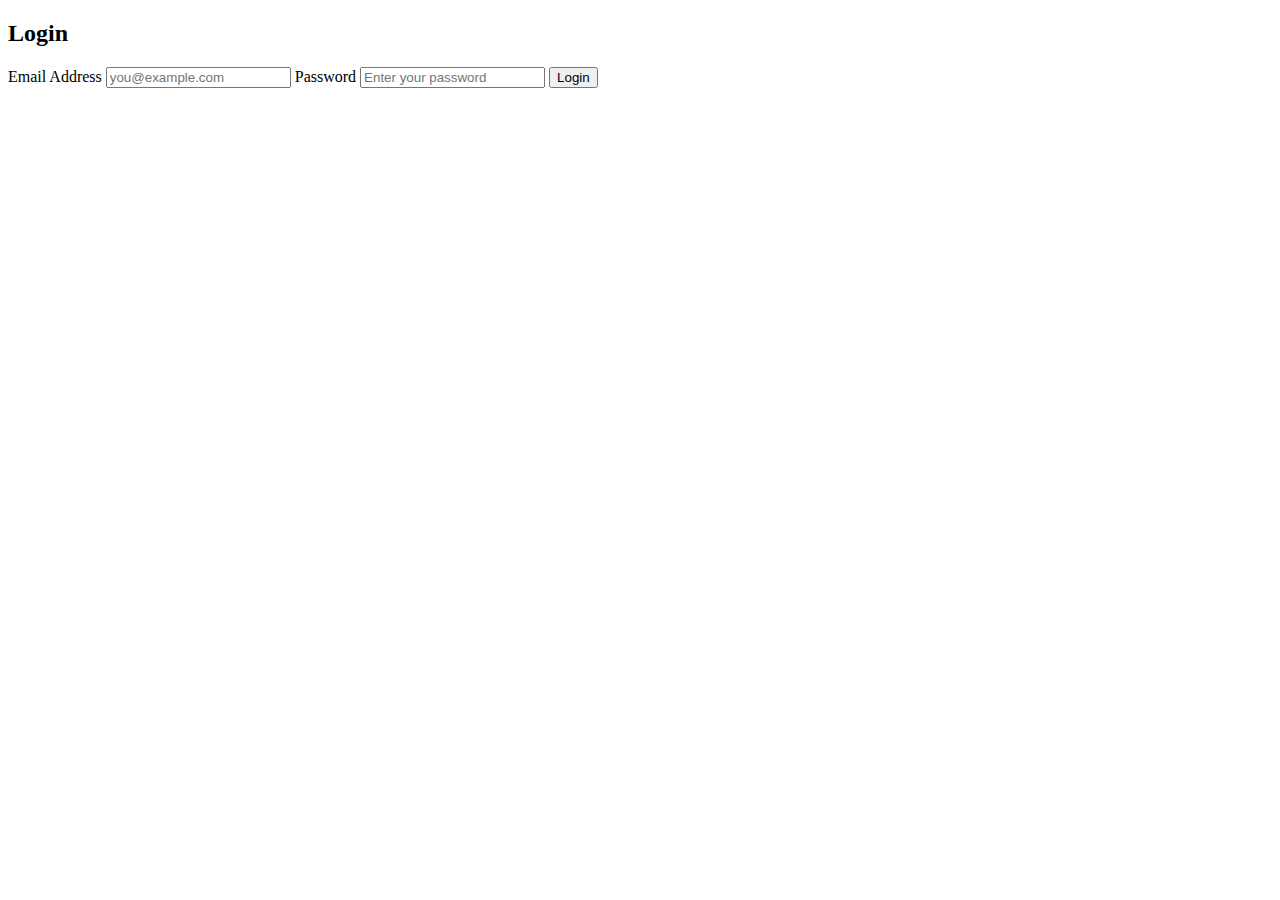
<file: index.html>
<!DOCTYPE html>
<html lang="en">
<head>
    <meta charset="UTF-8">
    <meta name="viewport" content="width=device-width, initial-scale=1.0">
    <title>Dolphin CRM - Login</title>
</head>
<body>
     <div class="login-container">
        <h2>Login</h2>

        <form id="loginForm" action="login.php" method="POST">
        <label for="email">Email Address</label>
        <input type="email" id="email" name="email" placeholder="you@example.com" required>

        <label for="password">Password</label>
        <input type="password" id="password" name="password" placeholder="Enter your password" required>

        <button type="submit">Login</button>
        </form>
  </div>
</body>
</html>
</file>
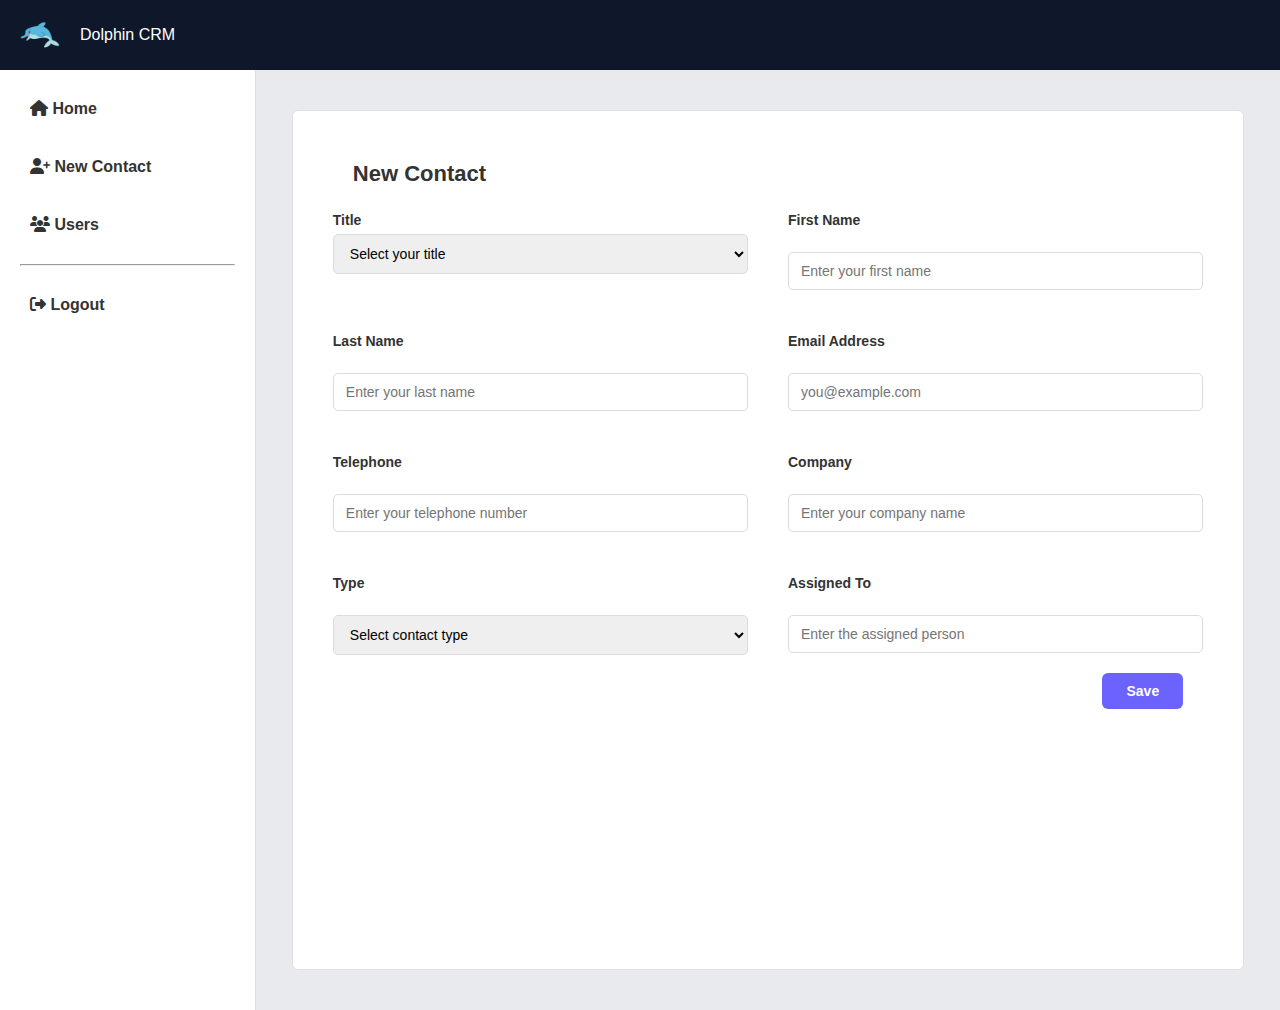
<file: contacts.html>
<!DOCTYPE html>
<html lang="en">
<head>
    <meta charset="UTF-8">
    <meta name="viewport" content="width=device-width, initial-scale=1.0">
    <title>New Contact</title>
    <link rel="stylesheet" href="assets/CSS/styles1.css">
    <link rel="stylesheet" href="https://cdnjs.cloudflare.com/ajax/libs/font-awesome/6.5.0/css/all.min.css">
    <script src="assets/JS/usrscripts.js" defer></script>
</head>
<body>
    <header class ="Title">
        <img src="assets\Images\dolphin.png" alt="Dolphin Logo" class="logo">
        Dolphin CRM
    </header>
    <main>
        <div class="sidebar">
            <a href="dashboard.php"><i class="fas fa-home"></i> Home</a>
            <a href="contacts.html"><i class="fas fa-user-plus"></i> New Contact</a>
            <a href="Users.html"><i class="fas fa-users"></i> Users</a>
            <hr class="sidebar-divider">
            <a href="logout.php"><i class="fas fa-sign-out-alt"></i> Logout</a>
        </div>
        <div class="main" id ="contactmainContent">
            <h2>New Contact</h2>
           
            <form id="registerForm" action="add_contacts.php" method="POST">
            <div id = 'formGrid'>

                <div>
                    <label for ='title'>Title</label>
                    <select id="title" name='title' required>
                        <option value="" disabled selected>Select your title</option>
                        <option value="Mr.">Mr.</option>
                        <option value="Ms.">Ms.</option>
                        <option value="Mrs.">Mrs.</option>
                    </select>
                <br>
                </div>

                <div>
                    <label for="firstname">First Name</label>
                    <br>
                    <input type="text" id="firstname" name="firstname" placeholder="Enter your first name" required>
                    <br>
                </div>
                
                <div>
                    <label for="lastname">Last Name</label>
                    <br>
                    <input type="text" id="lastname" name="lastname" placeholder="Enter your last name" required>
                    <br>
                </div>

                <div>
                    <label for="email">Email Address</label>
                    <br>
                    <input type="email" id="email" name="email" placeholder="you@example.com" required>
                    <br>
                </div>
                
                <div>
                    <label for="telephone">Telephone</label>
                    <br>
                    <input type="tel" id="telephone" name="telephone" placeholder="Enter your telephone number" required>
                    <br>
                </div>

                <div>
                    <label for="comp">Company</label>
                    <br>
                    <input type="text" id="comp" name="comp" placeholder="Enter your company name" required>
                    <br>
                </div>
                
                <div>
                    <label for="type">Type</label>
                    <br>
                    <select id="roletype" name='type' required>
                        <option value="" disabled selected>Select contact type</option>
                        <option value="Sales Lead">Sales Lead</option>
                        <option value="Support">Support</option>
                    </select>
                    <br>
                </div>

                <div>
                    <label for="assign">Assigned To</label>
                    <br>
                    <input type="text" id="assign" name="assign" placeholder="Enter the assigned person" required>
                    <br>
                </div>
            </div>

            <button id='SaveBtn' type="submit">Save</button>
        </form>
        </div>
        
    </main>
</body>
</html>
</file>
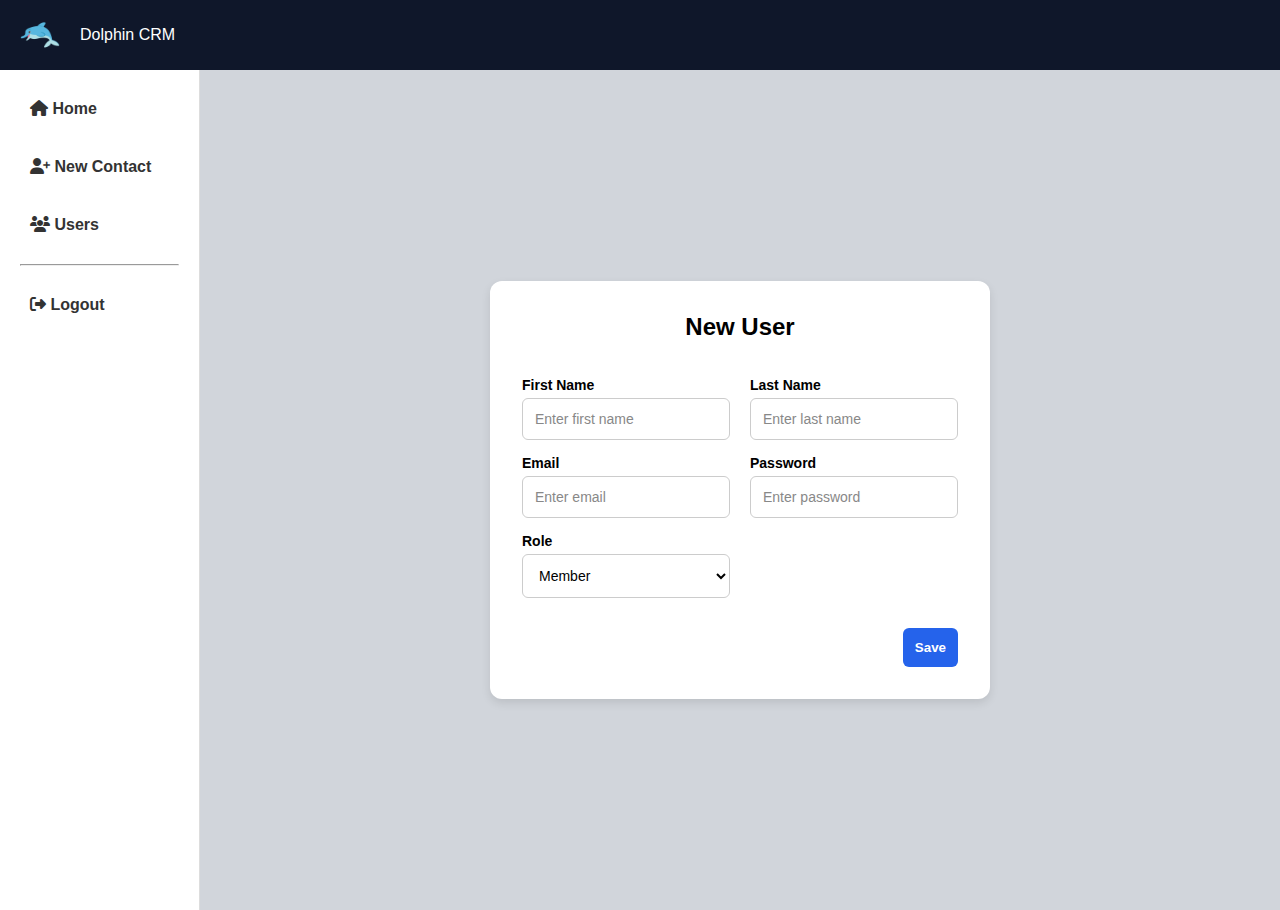
<file: register.html>
<!DOCTYPE html>
<html lang="en">
<head>
    <meta charset="UTF-8">
    <meta name="viewport" content="width=device-width, initial-scale=1.0">
    <title>New User</title>
    <link rel="stylesheet" href="assets/CSS/registerstyles.css">
    <link rel="stylesheet" href="https://cdnjs.cloudflare.com/ajax/libs/font-awesome/6.5.0/css/all.min.css">
</head>
<body>

    <header class="Title">
        <img src="assets/Images/dolphin.png" alt="Dolphin Logo" class="logo">
        Dolphin CRM
    </header>

    <main>
    
        <div class="sidebar">
            <a href="dashboard.php"><i class="fas fa-home"></i> Home</a>
            <a href="contacts.html"><i class="fas fa-user-plus"></i> New Contact</a>
            <a href="Users.html"><i class="fas fa-users"></i> Users</a>
            <hr class="sidebar-divider">
            <a href="logout.php"><i class="fas fa-sign-out-alt"></i> Logout</a>
        </div>

        <div class="content">
            <form id="addUserForm" action="add_user.php" method="POST" class="user-form">

                <h2>New User</h2>

                <div class="form-container">
                   
                    <div class="form-column">
                        <div class="form-field">
                            <label>First Name</label>
                            <input type="text" name="firstname" placeholder="Enter first name" required>
                        </div>

                        <div class="form-field">
                            <label>Email</label>
                            <input type="email" name="email" placeholder="Enter email" required>
                        </div>

                        <div class="form-field">
                            <label>Role</label>
                            <select name="role" required>
                                <option value="Member">Member</option>
                                <option value="Admin">Admin</option>
                            </select>
                        </div>
                    </div>

                    <div class="form-column">
                        <div class="form-field">
                            <label>Last Name</label>
                            <input type="text" name="lastname" placeholder="Enter last name" required>
                        </div>

                        <div class="form-field">
                            <label>Password</label>
                            <input type="password" name="password" placeholder="Enter password" required>
                        </div>
                    </div>
                </div>

                <button type="submit" class="save-btn">Save</button>
            </form>
        </div>
    </main>

</body>
</html>
</file>
<file: assets/CSS/styles1.css>
*{
  margin: 0;
  padding: 0;
  font-family: Arial, sans-serif;
}

body {
  background-color: #f5f6fa;
  color: #333;
}
/* Header Strip*/
header {
  background-color: #0f172a;
  color: white;
  padding: 15px 20px;
  display: flex;
  gap: 20px;
  align-items: center;
  width: 100%;
}

/* Rest of body*/
main {
  display: grid;
  grid-template-columns: 20% 80%;
  background-color: #e9eaee;
}

.main h2{
  margin: 20px 20px;
}

/*Sidebar style*/
.sidebar {
  background-color: #fff;
  padding: 20px;
  border-right: 1px solid #ddd;
  height: 100vh;
  display: flex;
  flex-direction: column;
  gap: 20px;
}

.sidebar a{
  text-decoration: none;
  color: #333;
  padding: 10px;
  font-weight: bold;
}

/*Logout button on sidebar*/
#lgnav {
  border-top: 2px solid #ddd;
}

.sidebar a:hover {
  background-color: #f0f0f0;
  border-radius: 6px;
}

/*Dolphin img*/
.logo {
  height: 40px;
}

/*Logout img*/
#logout{
  height: 20px;
  width: 20px;
  margin-right: 8px;
}

/*Add User button to take you to new user creation*/
#AddUserBtn {
  background: #6a55f2;
  color: white;
  border: none;
  padding: 10px 18px;
  border-radius: 6px;
  cursor: pointer;
  font-size: 14px;
  transition: 0.2s;
  float: right;
  margin-right: 20px;
}

#AddUserBtn:hover {
  background: #5945d8;
}

/*Save Button style*/
#SaveBtn {
  background: #6a55f2;
  color: white;
  border: none;
  padding: 10px 18px;
  border-radius: 6px;
  cursor: pointer;
  font-size: 14px;
  transition: 0.2s;
  float: right;
  margin-right: 20px;

}

/* User List table style*/
#userList {
  margin-top: 50px;
  align-items: center;
  margin-left: 10px;
}

#userList table {
  width: 80%;
  border-collapse: collapse;
  margin: auto;
  padding: 30px;
  background-color: #fff;
}

#userList th, #userList td {
  border: 1px solid #ddd;
  padding: 12px 15px;
  text-align: left;
}

#userList th {
  background-color: #1E2836;
  color: white;
}

#contactmainContent {
  background-color: #ffffff;
  border-radius: 6px;
  border: 1px solid #e0e0e0;
  margin: 40px auto;
  padding: 30px 40px 50px;
  width: 85%;
}

/* Heading */
#contactmainContent h2 {
  margin-bottom: 25px;
  font-size: 22px;
  font-weight: 600;
}

/* Grid layout */
#formGrid {
  display: grid;
  grid-template-columns: 1fr 1fr;
  column-gap: 40px;
  row-gap: 25px;
}

/* Each form group */
#formGrid > div {
  display: flex;
  flex-direction: column;
  align-items: flex-start;
}

/* Labels */
#formGrid label {
  font-size: 14px;
  font-weight: 600;
  margin-bottom: 6px;
}

/* Inputs & selects */
#formGrid input,
#formGrid select {
  width: 100%;
  padding: 10px 12px;
  font-size: 14px;
  border: 1px solid #dcdcdc;
  border-radius: 5px;
  box-sizing: border-box;
}

/* Title field slightly narrower (like screenshot) */
#titlediv {
  width: 60%;
}

/* Assigned To placeholder aligns left column */
#assigned_to_div {
  grid-column: 1 / 2;
}

/* Save button container */
#idk {
  display: flex;
  justify-content: flex-end;
  margin-top: 30px;
}

/* Save button */
#SaveBtn {
  background-color: #6c63ff;
  color: #ffffff;
  border: none;
  padding: 10px 24px;
  font-size: 14px;
  font-weight: 600;
  border-radius: 6px;
  cursor: pointer;
}

#SaveBtn:hover {
  background-color: #5a52e0;
}
</file>
<file: assets/CSS/registerstyles.css>
/* Reset */
* {
  margin: 0;
  padding: 0;
  box-sizing: border-box;
  font-family: Arial, sans-serif;
}

/* Body */
body {
  background-color: #d1d5db; /* light grey for everything outside sidebar */
  color: #333;
}

/* Header */
header {
  background-color: #0f172a;
  color: white;
  padding: 15px 20px;
  display: flex;
  gap: 20px;
  align-items: center;
}

.logo {
  height: 40px;
}

/* Main layout: sidebar + content */
main {
  display: grid;
  grid-template-columns: 200px 1fr; /* sidebar 200px, rest content */
  height: calc(100vh - 60px); /* full height minus header */
}

/* Sidebar */
.sidebar {
  background-color: #fff; /* stays white */
  padding: 20px;
  border-right: 1px solid #ddd;
  display: flex;
  flex-direction: column;
  gap: 20px;
}

.sidebar a {
  text-decoration: none;
  color: #333;
  padding: 10px;
  font-weight: bold;
}

#lgnav {
  border-top: 2px solid #ddd;
  margin-top: auto;
}

#logout {
  height: 20px;
  width: 20px;
  margin-right: 8px;
}

.sidebar a:hover {
  background-color: #f0f0f0;
  border-radius: 6px;
}

/* Content area */
.content {
  display: flex;              /* enable flex centering */
  justify-content: center;    /* horizontal center */
  align-items: center;        /* vertical center */
  padding: 20px;
  min-height: calc(100vh - 60px);
  background-color: #d1d5db;  /* grey behind form */
}

/* User form: solid background, no glass */
.user-form {
  background-color: #fff; /* white solid background */
  padding: 32px;
  border-radius: 12px;
  width: 500px;
  color: #000000;
  display: flex;
  flex-direction: column;
  gap: 20px;
  box-shadow: 0 4px 10px rgba(0,0,0,0.1); /* optional subtle shadow */
}

/* Form heading */
.user-form h2 {
  text-align: center;
  font-size: 24px;
  margin-bottom: 16px;
}

/* Two-column form layout */
.form-container {
  display: grid;
  grid-template-columns: 1fr 1fr;
  column-gap: 20px;
  row-gap: 15px;
}

.form-column {
  display: flex;
  flex-direction: column;
  gap: 15px;
}

/* Form fields */
.form-field label {
  display: block;
  font-weight: bold;
  margin-bottom: 5px;
  font-size: 14px;
  color: #000; /* black labels */
}

.form-field input,
.form-field select {
  width: 100%;
  padding: 12px;
  border-radius: 6px;
  border: 1px solid #ccc;
  background: #fff; /* solid background */
  color: #000;
  font-size: 14px;
}

input::placeholder {
  color: #888;
}

/* Save button */
.save-btn {
  background: #2563eb;
  color: #fff;
  padding: 12px;
  border-radius: 6px;
  border: none;
  font-weight: bold;
  cursor: pointer;
  align-self: flex-end;
  margin-top: 10px;
  transition: background 0.3s ease, transform 0.2s ease;
}

.save-btn:hover {
  background: #1e40af;
  transform: translateY(-2px);
}

/* Outline for other buttons */
button:not(.save-btn) {
  border: 2px solid #2563eb;
  background: transparent;
  color: #2563eb;
  padding: 10px 18px;
  border-radius: 6px;
  font-weight: bold;
  cursor: pointer;
  transition: background 0.3s ease, color 0.3s ease;
}

button:not(.save-btn):hover {
  background: #2563eb;
  color: #fff;
}

/* Responsive: stack form columns on small screens */
@media (max-width: 600px) {
  .form-container {
    grid-template-columns: 1fr;
  }

  main {
    grid-template-columns: 1fr; /* sidebar on top */
  }

  .sidebar {
    height: auto;
    flex-direction: row;
    flex-wrap: wrap;
  }
}
</file>
